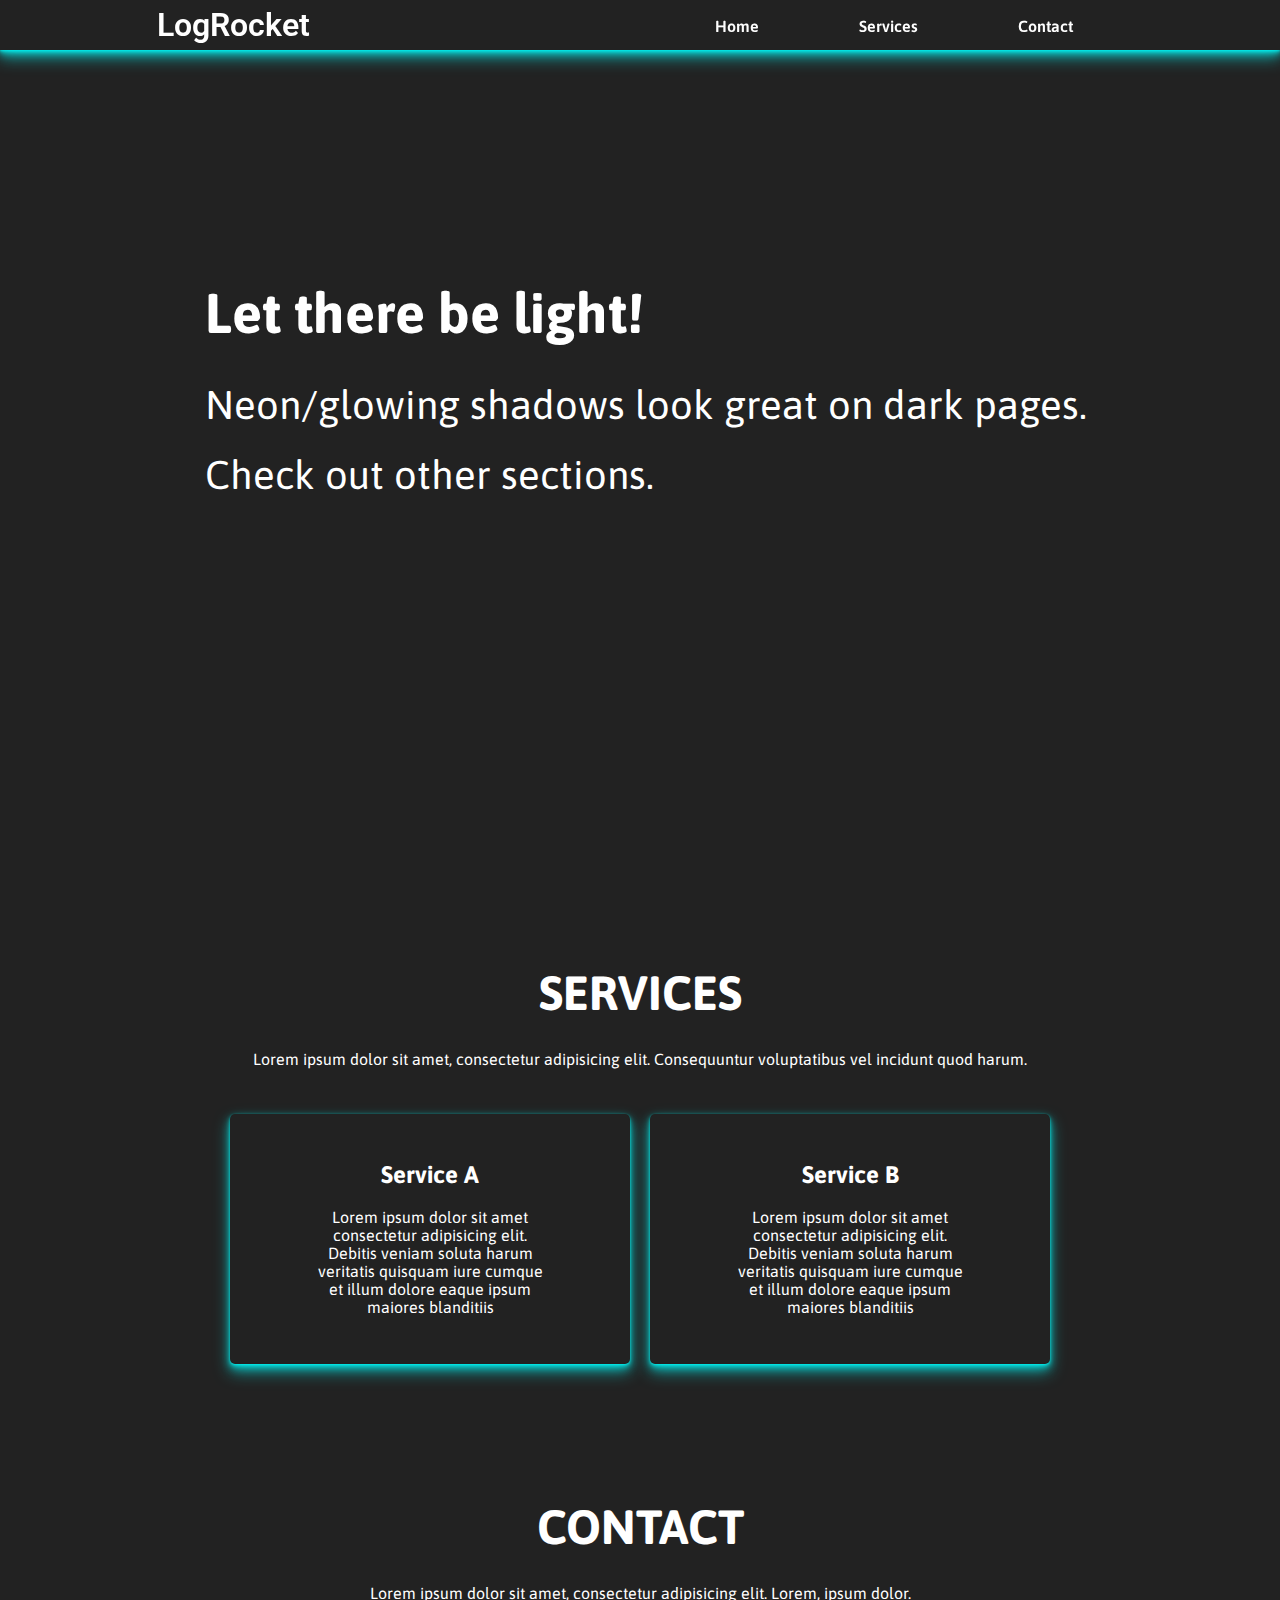
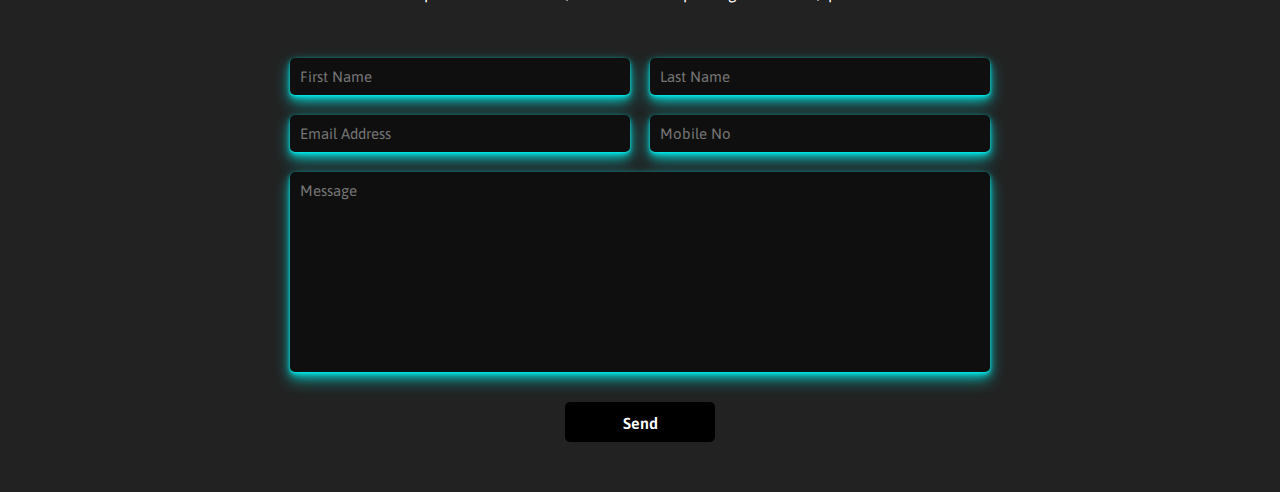
<file: test.html>
<!DOCTYPE html>
<html lang="en">
<head>
    <meta charset="UTF-8">
    <meta http-equiv="X-UA-Compatible" content="IE=edge">
    <meta name="viewport" content="width=device-width, initial-scale=1.0">
    <title>Document</title>
    <link rel="stylesheet" href="test.css">
</head>
<body>
    
    <section id="main">
      <nav>
        <div class="logo">
          <a href="#">LogRocket</a>
        </div>
        <!--Navigation-->
        <ul class="menu">
          <li><a href="#main">Home</a></li>
          <li><a href="#services">Services</a></li>
          <li><a href="#contact">Contact</a></li>
        </ul>
      </nav>

      <div class="main-text">
        <h1>Let there be light!</h1>
        <p>Neon/glowing shadows look great on dark pages.</p>
        <p>Check out other sections.</p>
      </div>
    </section>
    <!--Services-->
    <section id="services">
      <div class="title">
        <h2>Services</h2>
        <p>
          Lorem ipsum dolor sit amet, consectetur adipisicing elit. Consequuntur
          voluptatibus vel incidunt quod harum.
        </p>
      </div>
      <div class="content">
        <div class="service-box">
          <h2>Service A</h2>
          <p>
            Lorem ipsum dolor sit amet consectetur adipisicing elit. Debitis
            veniam soluta harum veritatis quisquam iure cumque et illum dolore
            eaque ipsum maiores blanditiis
          </p>
        </div>

        <div class="service-box">
          <h2>Service B</h2>
          <p>
            Lorem ipsum dolor sit amet consectetur adipisicing elit. Debitis
            veniam soluta harum veritatis quisquam iure cumque et illum dolore
            eaque ipsum maiores blanditiis
          </p>
        </div>


      </div>
    </section>
    <!--Contact-->
    <section id="contact">
      <div class="title">
        <h2>Contact</h2>
        <p>
          Lorem ipsum dolor sit amet, consectetur adipisicing elit. Lorem, ipsum
          dolor.
        </p>
      </div>
      <div class="form">
        <div class="row">
          <input type="text" name="" placeholder="First Name" />
          <input type="text" name="" placeholder="Last Name" />
        </div>
        <div class="row">
          <input type="email" name="" placeholder="Email Address" />
          <input type="tel" name="" placeholder="Mobile No" />
        </div>
        <div class="row2">
          <textarea placeholder="Message"></textarea>
        </div>
        <div class="row2">
          <input type="submit" value="Send" />
        </div>
      </div>
      
    </section>

  </body>
</html>
</file>
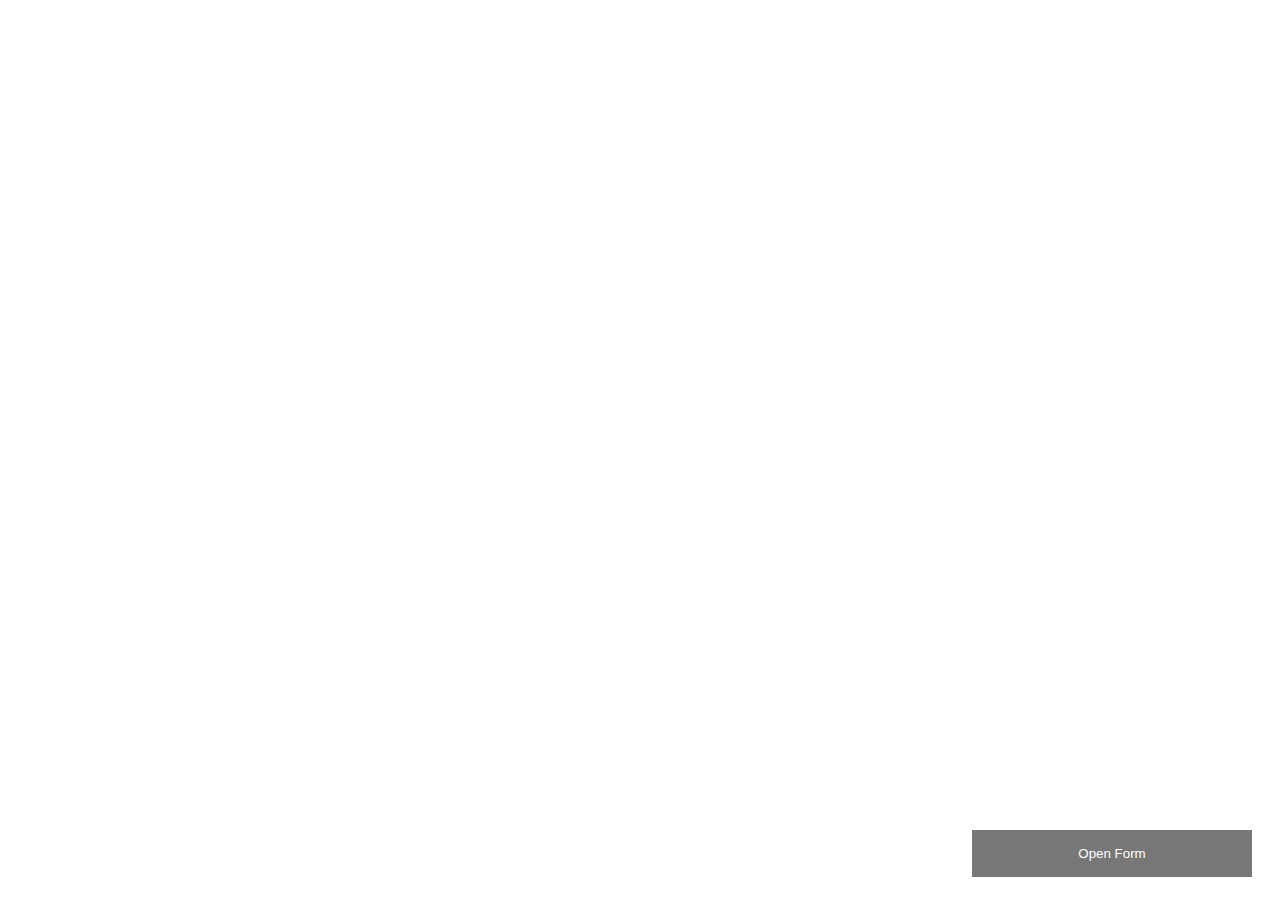
<file: visaform.html>
<!DOCTYPE html>
<html>
<head>
<meta name="viewport" content="width=device-width, initial-scale=1">
<style>
body {font-family: Arial, Helvetica, sans-serif;}
* {box-sizing: border-box;}

/* Button used to open the contact form - fixed at the bottom of the page */
.open-button {
  background-color: #555;
  color: white;
  padding: 16px 20px;
  border: none;
  cursor: pointer;
  opacity: 0.8;
  position: fixed;
  bottom: 23px;
  right: 28px;
  width: 280px;
}

/* The popup form - hidden by default */
.form-popup {
  display: none;
  position: fixed;
  bottom: 0;
  right: 15px;
  border: 3px solid #f1f1f1;
  z-index: 9;
}

/* Add styles to the form container */
.form-container {
  max-width: 300px;
  padding: 10px;
  background-color: white;
}

/* Full-width input fields */
.form-container input[type=text], .form-container input[type=password] {
  width: 100%;
  padding: 15px;
  margin: 5px 0 22px 0;
  border: none;
  background: #f1f1f1;
}

/* When the inputs get focus, do something */
.form-container input[type=text]:focus, .form-container input[type=password]:focus {
  background-color: #ddd;
  outline: none;
}

/* Set a style for the submit/login button */
.form-container .btn {
  background-color: #04AA6D;
  color: white;
  padding: 16px 20px;
  border: none;
  cursor: pointer;
  width: 100%;
  margin-bottom:10px;
  opacity: 0.8;
}

/* Add a red background color to the cancel button */
.form-container .cancel {
  background-color: red;
}

/* Add some hover effects to buttons */
.form-container .btn:hover, .open-button:hover {
  opacity: 1;
}
</style>
</head>
<body>

<button class="open-button" onclick="openForm()">Open Form</button>

<div class="form-popup" id="myForm">
  <form action="/action_page.php" class="form-container">
    <h1>Login</h1>

    <label for="email"><b>Email</b></label>
    <input type="text" placeholder="Enter Email" name="email" required>

    <label for="psw"><b>Password</b></label>
    <input type="password" placeholder="Enter Password" name="psw" required>

    <button type="submit" class="btn">Login</button>
    <button type="button" class="btn cancel" onclick="closeForm()">Close</button>
  </form>
</div>

<script>
function openForm() {
  document.getElementById("myForm").style.display = "block";
}

function closeForm() {
  document.getElementById("myForm").style.display = "none";
}
</script>

</body>
</html>
</file>
<file: test.css>
@import url("https://fonts.googleapis.com/css2?family=Asap&family=Roboto:ital,wght@0,500;0,900;1,500&display=swap");

body{
  margin: 0px;
  padding: 0px;
  font-family: "Asap", sans-serif;
  background: #222;
}
*{
  box-sizing: border-box;
  scroll-behavior: smooth;
}
ul{
  list-style: none;
}
a{
  text-decoration: none;
}
/*Navigation*/
nav{
  top: 0;
  display: inline-flex;
  justify-content: space-around;
  align-items: center;
  height: 50px;
  width: 100%;
  position: fixed;
  z-index: 1;
  background: #222;
  box-shadow: 0px 1px 2px rgba(0,255,255,0.5), 
              0px 2px 4px rgba(0,255,255,0.5), 
              0px 4px 8px rgba(0,255,255,0.5), 
              0px 8px 16px rgba(0,255,255,0.5);
}
.logo a{
  font-family: "Roboto", sans-serif;
  font-weight: 600;
  color: #fff;
  font-size: 2rem;
}
.menu{
  display: flex;
}
.menu a{
  height: 40px;
  margin: 10px;
  line-height: 43px;
  padding: 0 40px;
  display: flex;
  font-size: 1rem;
  font-weight: 600;
  color: #fff;
  border-radius: 5px;
}
.menu a:hover{
  color: #fff;
  background-color: #333;
  box-shadow: inset 0px 2px 4px rgba(0,255,255,0.3), 
              inset 0px 4px 8px rgba(0,255,255,0.3), 
              inset 0px 8px 16px rgba(0,255,255,0.3);
  transition: 0.2s;
  transform: translateY(2px);
}
/*Home*/
#main {
  width: 100%;
  height: 100vh;
}
.main-text{
  position: absolute;
  left: 25%;
  top: 40%;
  transform: translate(-13%,-42%);
  color: #fff;
}
.main-text h1{
  font-size: 3.5rem;
}
.main-text p{
  font-size: 2.5rem;
  margin: 25px 0px 25px;
}
/*Services*/
#services{
  display: flex;
  justify-content: center;
  align-items: center;
  flex-direction: column;
  padding: 25px;
}
.title{
  width: 100%;
  text-align: center;
}
.title p{
  color: #fff;
}
.title h2{
  color: #fff;
  position: relative;
  text-transform: uppercase;
  font-size: 3rem;
  margin-bottom: 30px;
}
.content{
  display: flex;
  justify-content: center;
  align-items: center;
  flex-wrap: wrap;
  margin: 20px 0px;
}
.content h2{
  color: #fff;
}
.service-box {
  width: 400px;
  height: 250px;
  border-radius: 5px;
  display: flex;
  justify-content: center;
  align-items: center;
  flex-direction: column;
  padding: 10px;
  margin: 10px;
  box-shadow: 0px 1px 2px rgba(0,255,255,0.5), 
              0px 2px 4px rgba(0,255,255,0.5), 
              0px 4px 8px rgba(0,255,255,0.5), 
              0px 8px 16px rgba(0,255,255,0.5);
  background-color: #222;
}
.service-box:hover{
  box-shadow: 0px 2px 4px rgba(0,255,255,0.7), 
              0px 4px 8px rgba(0,255,255,0.7), 
              0px 8px 16px rgba(0,255,255,0.7), 
              0px 12px 24px rgba(0,255,255,0.7);
  transform: translateY(-10px);
  transition: 0.2s;
}
.service-box p {
  text-align: center;
  width: 230px;
  margin: 0px 0px 20px 0px;
  color: #fff;
}
/*Contact*/
#contact{
  display: flex;
  flex-direction: column;
  justify-content: center;
  align-items: center;
  text-align: center;
  margin: 40px 0px;
}
.form{
  width: 100%;
  max-width: 700px;
  margin-top: 20px;
}
.row{
  width: 100%;
  display: grid;
  grid-template-columns: repeat(2, 1fr);
  grid-gap: 20px;
  margin-top: 20px;
}
.row2{
  width: 100%;
  display: flex;
  justify-content: center;
  align-items: center;
  margin-top: 20px;
}
.row input, .row2 textarea{
  width: 100%;
  padding: 10px;
  border: none;
  outline: none;
  color: #fff;
  background: #0f0f0f;
  font-size: 15px;
  box-shadow: 0px 1px 2px rgba(0,255,255,0.5), 
              0px 2px 4px rgba(0,255,255,0.5), 
              0px 4px 8px rgba(0,255,255,0.5), 
              0px 8px 16px rgba(0,255,255,0.5);
  border-radius: 5px;
  font-family: 'Asap';
}
.row2 textarea{
  resize: none;
  height: 200px;
}
.row2 input[type='submit']{
  height: 40px;
  margin: 10px;
  width: 150px;
  line-height: 43px;
  padding: 0 40px;
  display: inline-block;
  font-size: 1rem;
  font-weight: 600;
  color: #fff;
  background: #000;
  border-radius: 5px;
  border: none;
  font-family: 'Asap';
}
.row2 input[type='submit']:hover{
  color: #fff;
  background-color: #222;
  box-shadow: inset 0px 2px 4px rgba(0,255,255,0.3), 
              inset 0px 4px 8px rgba(0,255,255,0.3), 
              inset 0px 8px 16px rgba(0,255,255,0.3);
  transition: 0.2s;
  transform: translateY(2px);
}
</file>
